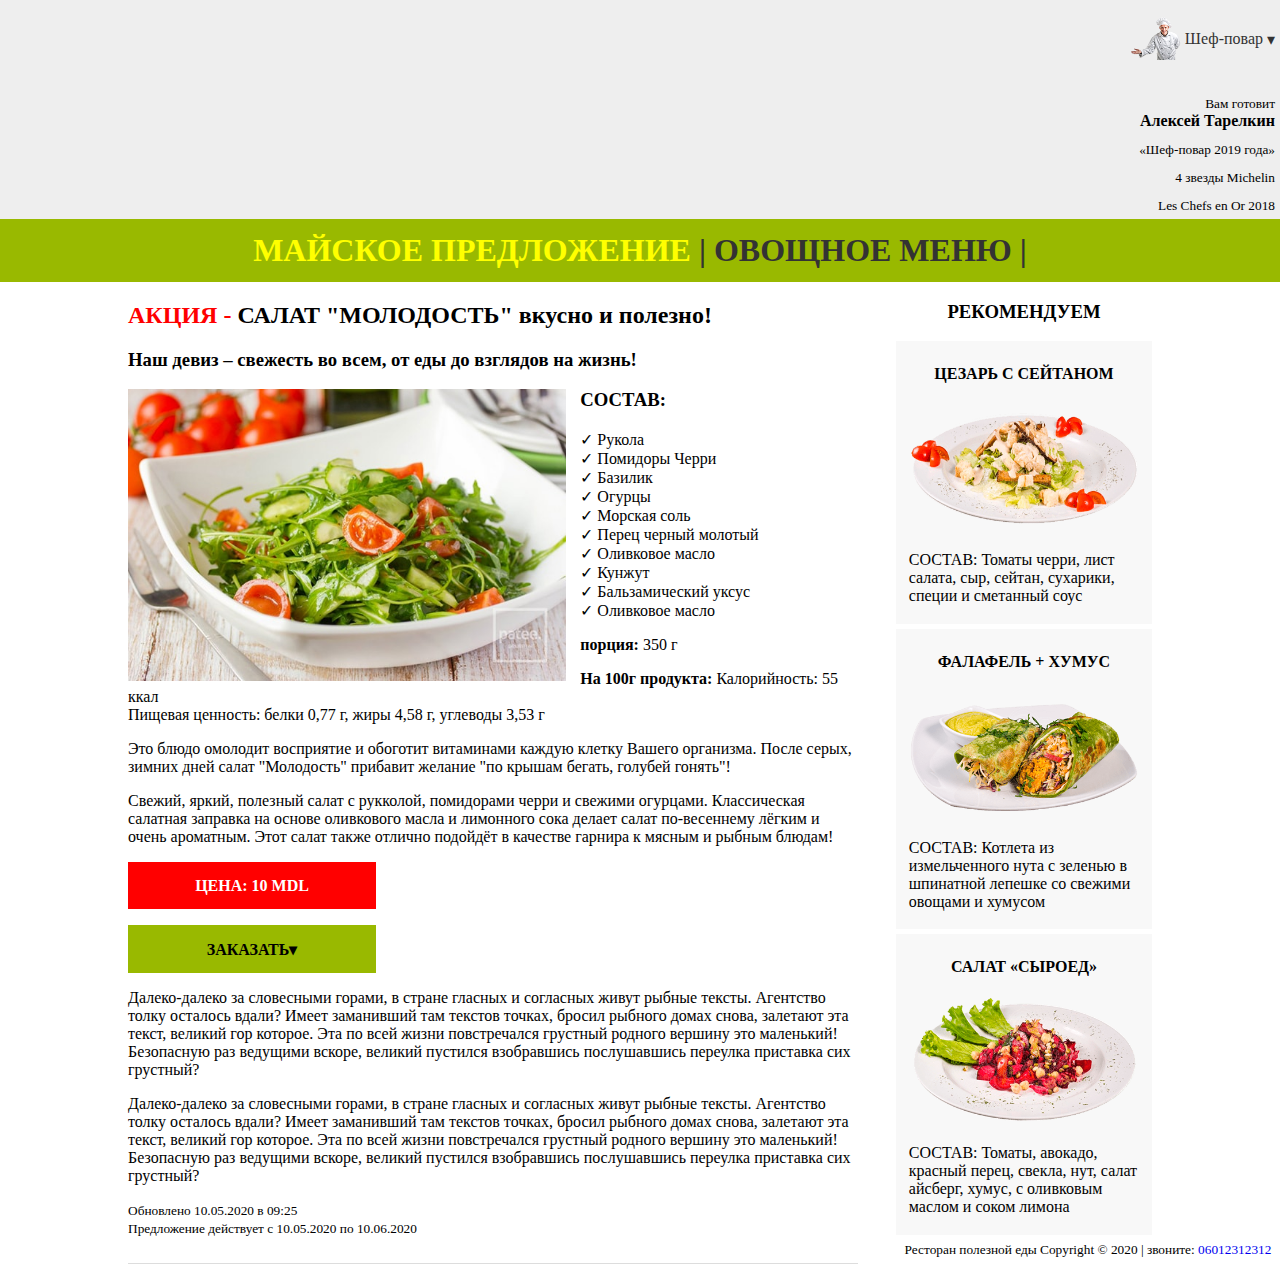
<file: index.html>
<!DOCTYPE html>
<html>

<head>
    <meta charset="UTF-8">
    <title>Акция салат «МОЛОДОСТЬ»</title>
    <link rel="stylesheet" href="reset.css">
    <link rel="stylesheet" href="style.css">
    <link rel="stylesheet" href="style-comfirm.css">
    <link rel="stylesheet" href="style-drop-down.css">
    <link rel="stylesheet" href="https://cdnjs.cloudflare.com/ajax/libs/animate.css/4.0.0/animate.min.css">
    <link rel="icon" href="images/ico.png">
</head>

<body> 
    <nav id="dropdown">
        <ul>
            <li>
                <a href=""> 
                    <img src="images/povar.ico.png" alt=""> Шеф-повар
                </a>
            </li>
                <ul class="collapse">
                    <li>
                        <small>Вам готовит</small> <br>
                        <strong>Алексей Тарелкин</strong> 
                    </li>
                    <li>
                       <small>«Шеф-повар 2019 года»</small> 
                    </li>
                    <li>
                        <small>4 звезды Michelin</small> 
                    </li>
                    <li>
                       <small>Les Chefs en Or 2018</small>  
                    </li>
                    
                </ul>   
        </ul>
    </nav>

    <h1 id="promo">
        <span>МАЙСКОЕ ПРЕДЛОЖЕНИЕ</span> | ОВОЩНОЕ МЕНЮ |
    </h1>

    <article class="content">
        <form action="confirmation.html">
            <h2 class="promo-menu"> <span class="super-promo"> АКЦИЯ - </span> САЛАТ "МОЛОДОСТЬ" вкусно и полезно!</h2>
            <h3> Наш девиз – свежесть во всем, от еды до взглядов на жизнь!</h3>
            <img src="images/molodosti600x400-min.jpg" alt="Акция Салат Молодость">
            <h3>СОСТАВ:</h3> 
            <ul>
                <li> &#10003; Рукола </li>
                <li> &#10003; Помидоры Черри</li>
                <li> &#10003; Базилик</li>
                <li> &#10003; Огурцы</li>
                <li> &#10003; Морская соль</li>
                <li> &#10003; Перец черный молотый</li>
                <li> &#10003; Оливковое масло</li>
                <li> &#10003; Кунжут</li>
                <li> &#10003; Бальзамический уксус</li>
                <li> &#10003; Оливковое масло</li>
            </ul>
            <p> <strong>порция:</strong>  350 г</p> 
            <p> <strong> На 100г продукта: </strong> Калорийность: 55 ккал <br> Пищевая ценность: белки 0,77 г, жиры 4,58 г, углеводы 3,53 г</p>
            <p>
                Это блюдо омолодит восприятие и обоготит витаминами каждую клетку Вашего организма. После серых, зимних дней салат "Молодость" прибавит желание "по крышам бегать, голубей гонять"!
            </p>
            <p>
                Свежий, яркий, полезный салат с рукколой, помидорами черри и свежими огурцами. Классическая салатная заправка на основе оливкового масла и лимонного сока делает салат по-весеннему лёгким и очень ароматным. Этот салат также отлично подойдёт в качестве гарнира к мясным и рыбным блюдам!
            </p>

            <div class="price">
                <strong>ЦЕНА: 10 MDL</strong> 
            </div>
            
            <div class="order">
                <h3 class="make-order">ЗАКАЗАТЬ</h3>
                <div class="info-order">
                    <ul >
                        <li>Ваше имя: <input type="text" placeholder="Mirabela Ionescu" required></li>
                        <li>Ваш телефон: +373 <input type="text" required></li>
                        <li>Ваш адрес: 
                            <select>
                                <option>ваша улица</option>
                                <option>A. Puskin</option>
                                <option>A. Mateevici</option>
                                <option>A. Puskin</option>
                                <option>A. Mateevici</option>
                                <option>A. Puskin</option>       
                            </select>
                        </li>
                        <li> Номер дома 
                            <input type="text" required>
                        </li>
                        <li> Время доставки 
                            <input type="text" placeholder="с 10.00 до 20.00" required>
                        </li>
                        <li> Я прочитал и 
                            <a href="terms.html"> согласен с условиями </a> 
                            <input type="checkbox">
                        </li>
                    </ul>
                    <br>
                    <button>  ОТПРАВИТЬ </button>
                </div>
            </div>
            
            <p> Далеко-далеко за словесными горами, в стране гласных и согласных живут рыбные тексты. Агентство толку осталось вдали? Имеет заманивший там текстов точках, бросил рыбного домах снова, залетают эта текст, великий гор которое. Эта по всей жизни повстречался грустный родного вершину это маленький! Безопасную раз ведущими вскоре, великий пустился взобравшись послушавшись переулка приставка сих грустный?
            </p>
            <p>
                Далеко-далеко за словесными горами, в стране гласных и согласных живут рыбные тексты. Агентство толку осталось вдали? Имеет заманивший там текстов точках, бросил рыбного домах снова, залетают эта текст, великий гор которое. Эта по всей жизни повстречался грустный родного вершину это маленький! Безопасную раз ведущими вскоре, великий пустился взобравшись послушавшись переулка приставка сих грустный?
            </p>
        </form>
        <time datetime="2020-05-10 11:25"> <small>Обновлено 10.05.2020 в 09:25</small> </time> 
        <br>
        <small>Предложение действует с 10.05.2020 по 10.06.2020</small>
        <br>
    </article>

    <aside class="sidebar">
        <h3 class="recommended">РЕКОМЕНДУЕМ</h3>
        <ol>
            <li>
                <h4>ЦЕЗАРЬ С СЕЙТАНОМ</h4>
                <a href="index1.html"> <img src="images/Цезарь.png" alt="Салат Цезарь"> </a>
                <p>СОСТАВ: Томаты черри, лист салата, сыр, сейтан, сухарики, специи и сметанный соус</p>
            </li>
            <li>
                <h4>ФАЛАФЕЛЬ + ХУМУС</h4>
                <a href="index2.html"><img src="images/Фалафель+хумус.png" alt="Фалафель"></a> 
                <p>СОСТАВ: Котлета из измельченного нута с зеленью в шпинатной лепешке со свежими овощами и хумусом</p>
            </li>
            <li>
                <h4>САЛАТ «СЫРОЕД»</h4>
                <a href="index3.html"><img src="images/Салат«Сыроед».png" alt="Салат Сыроед"></a> 
                <p>СОСТАВ: Томаты, авокадо, красный перец, свекла, нут, салат айсберг, хумус, с оливковым маслом и соком лимона</p>
            </li>
        </ol>
    </aside>
    <br>

    <footer>
        <small> Ресторан полезной еды  Copyright &#169; 2020 | звоните: <a href="tel:+37312312312"> 06012312312 </a> </small>
    </footer> 
    
</body>
</html>
</file>
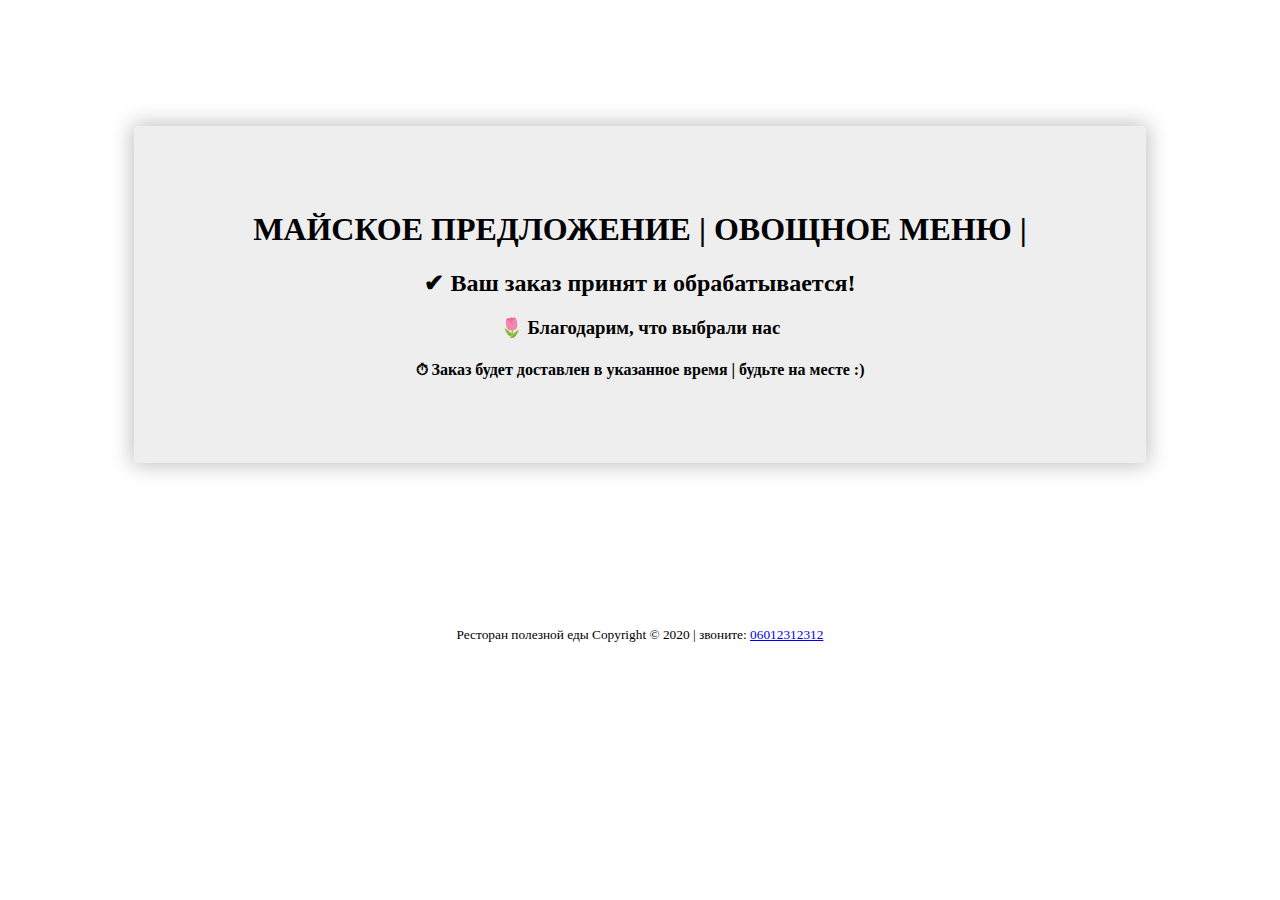
<file: confirmation.html>
<!DOCTYPE html>
<html>

<head>
    <meta charset="UTF-8">
    <title>Подтверждение заказа</title>
    <link rel="stylesheet" href="style-comfirm.css">
    <link rel="icon" href="images/ico.png">
</head>

<body>
    <div class="confirm">
        <h1>  МАЙСКОЕ ПРЕДЛОЖЕНИЕ | ОВОЩНОЕ МЕНЮ |</h1> 
        <h2> &#10004; Ваш заказ принят и обрабатывается!</h2>
        <h3> &#127799; Благодарим, что выбрали нас</h3>
        <h4> &#9201; Заказ будет доставлен в указанное время | будьте на месте :)</h4>
    </div>

    

    <br> <br>
    

    <footer>
        <small> Ресторан полезной еды  Copyright &#169; 2020 | звоните: <a href="tel:+37312312312"> 06012312312 </a> </small>
    </footer> 


</body>

</html>
</file>
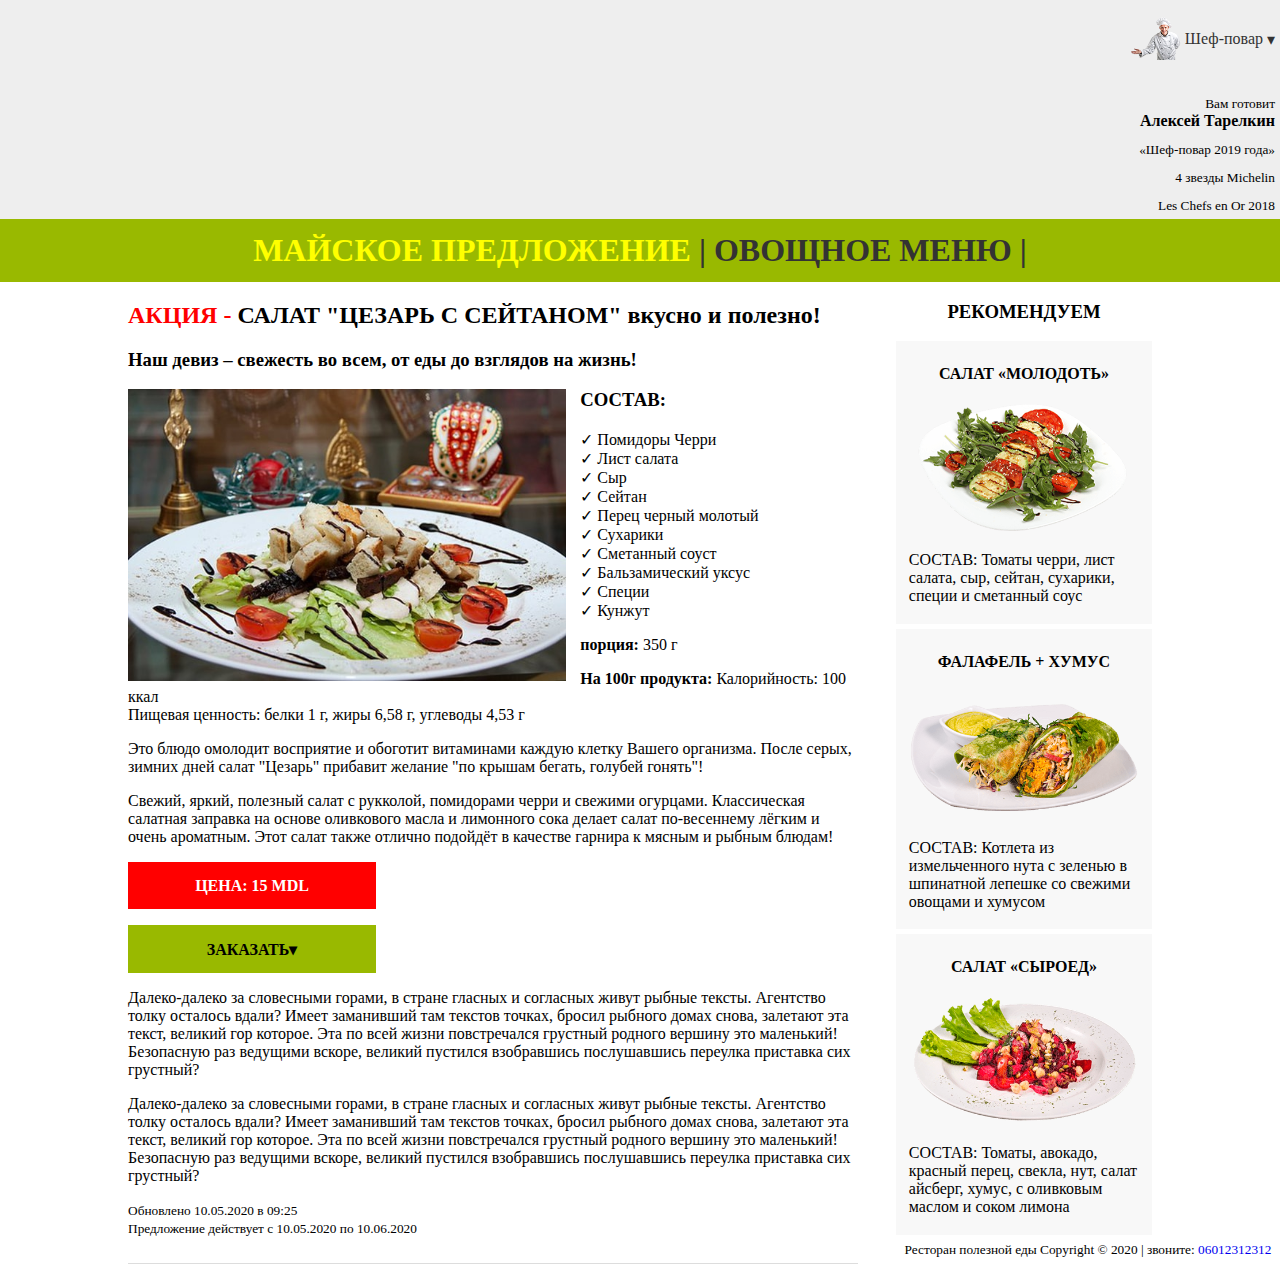
<file: index1.html>
<!DOCTYPE html>
<html>

<head>
    <meta charset="UTF-8">
    <title>Акция салат «ЦЕЗАРЬ»</title>
    <link rel="stylesheet" href="reset.css">
    <link rel="stylesheet" href="style.css">
    <link rel="stylesheet" href="style-comfirm.css">
    <link rel="stylesheet" href="style-drop-down.css">
    <link rel="stylesheet" href="https://cdnjs.cloudflare.com/ajax/libs/animate.css/4.0.0/animate.min.css">
    <link rel="icon" href="images/ico.png">
</head>

<body> 
    <nav id="dropdown">
        <ul>
            <li>
                <a href=""> 
                    <img src="images/povar.ico.png" alt=""> Шеф-повар
                </a>
            </li>
                <ul class="collapse">
                    <li>
                        <small>Вам готовит</small> <br>
                        <strong>Алексей Тарелкин</strong> 
                    </li>
                    <li>
                       <small>«Шеф-повар 2019 года»</small> 
                    </li>
                    <li>
                        <small>4 звезды Michelin</small> 
                    </li>
                    <li>
                       <small>Les Chefs en Or 2018</small>  
                    </li>
                    
                </ul>   
        </ul>
    </nav>

    <h1 id="promo">
        <span>МАЙСКОЕ ПРЕДЛОЖЕНИЕ</span> | ОВОЩНОЕ МЕНЮ |
    </h1>

    <article class="content">
        <form action="confirmation.html">
            <h2 class="promo-menu"> <span class="super-promo"> АКЦИЯ - </span> САЛАТ "ЦЕЗАРЬ С СЕЙТАНОМ" вкусно и полезно!</h2>
            <h3> Наш девиз – свежесть во всем, от еды до взглядов на жизнь!</h3>
            <img src="images/cezar600x400-min.jpg" alt="Акция Салат Цезарь">
            <h3>СОСТАВ:</h3> 
            <ul>
                <li> &#10003; Помидоры Черри </li>
                <li> &#10003; Лист салата</li>
                <li> &#10003; Сыр</li>
                <li> &#10003; Сейтан</li>
                <li> &#10003; Перец черный молотый</li>
                <li> &#10003; Сухарики</li>
                <li> &#10003; Сметанный соуст</li>
                <li> &#10003; Бальзамический уксус</li>
                <li> &#10003; Специи</li>
                <li> &#10003; Кунжут</li>
            </ul>
            <p> <strong>порция:</strong>  350 г</p> 
            <p> <strong> На 100г продукта: </strong> Калорийность: 100 ккал <br> Пищевая ценность: белки 1 г, жиры 6,58 г, углеводы 4,53 г</p>
            <p>
                Это блюдо омолодит восприятие и обоготит витаминами каждую клетку Вашего организма. После серых, зимних дней салат "Цезарь" прибавит желание "по крышам бегать, голубей гонять"!
            </p>
            <p>
                Свежий, яркий, полезный салат с рукколой, помидорами черри и свежими огурцами. Классическая салатная заправка на основе оливкового масла и лимонного сока делает салат по-весеннему лёгким и очень ароматным. Этот салат также отлично подойдёт в качестве гарнира к мясным и рыбным блюдам!
            </p>

            <div class="price">
                <strong>ЦЕНА: 15 MDL</strong> 
            </div>
            
            <div class="order">
                <h3 class="make-order">ЗАКАЗАТЬ</h3>
                <div class="info-order">
                    <ul >
                        <li>Ваше имя: <input type="text" placeholder="Mirabela Ionescu" required></li>
                        <li>Ваш телефон: +373 <input type="text" required></li>
                        <li>Ваш адрес: 
                            <select>
                                <option>ваша улица</option>
                                <option>A. Puskin</option>
                                <option>A. Mateevici</option>
                                <option>A. Puskin</option>
                                <option>A. Mateevici</option>
                                <option>A. Puskin</option>       
                            </select>
                        </li>
                        <li> Номер дома 
                            <input type="text" required>
                        </li>
                        <li> Время доставки 
                            <input type="text" placeholder="с 10.00 до 20.00" required>
                        </li>
                        <li> Я прочитал и 
                            <a href="terms.html"> согласен с условиями </a> 
                            <input type="checkbox">
                        </li>
                    </ul>
                    <br>
                    <button>  ОТПРАВИТЬ </button>
                </div>
            </div>
            
            <p> Далеко-далеко за словесными горами, в стране гласных и согласных живут рыбные тексты. Агентство толку осталось вдали? Имеет заманивший там текстов точках, бросил рыбного домах снова, залетают эта текст, великий гор которое. Эта по всей жизни повстречался грустный родного вершину это маленький! Безопасную раз ведущими вскоре, великий пустился взобравшись послушавшись переулка приставка сих грустный?
            </p>
            <p>
                Далеко-далеко за словесными горами, в стране гласных и согласных живут рыбные тексты. Агентство толку осталось вдали? Имеет заманивший там текстов точках, бросил рыбного домах снова, залетают эта текст, великий гор которое. Эта по всей жизни повстречался грустный родного вершину это маленький! Безопасную раз ведущими вскоре, великий пустился взобравшись послушавшись переулка приставка сих грустный?
            </p>
        </form>
        <time datetime="2020-05-10 11:25"> <small>Обновлено 10.05.2020 в 09:25</small> </time> 
        <br>
        <small>Предложение действует с 10.05.2020 по 10.06.2020</small>
        <br>
    </article>

    <aside class="sidebar">
        <h3 class="recommended">РЕКОМЕНДУЕМ</h3>
        <ol>
            <li>
                <h4>САЛАТ «МОЛОДОТЬ»</h4>
                <a href="index.html"> <img src="images/Салат«Молодость».png" alt="Салат Молодость"> </a>
                <p>СОСТАВ: Томаты черри, лист салата, сыр, сейтан, сухарики, специи и сметанный соус</p>
            </li>
            <li>
                <h4>ФАЛАФЕЛЬ + ХУМУС</h4>
                <a href="index2.html"><img src="images/Фалафель+хумус.png" alt="Фалафель"></a> 
                <p>СОСТАВ: Котлета из измельченного нута с зеленью в шпинатной лепешке со свежими овощами и хумусом</p>
            </li>
            <li>
                <h4>САЛАТ «СЫРОЕД»</h4>
                <a href="index3.html"><img src="images/Салат«Сыроед».png" alt="Салат Сыроед"></a> 
                <p>СОСТАВ: Томаты, авокадо, красный перец, свекла, нут, салат айсберг, хумус, с оливковым маслом и соком лимона</p>
            </li>
        </ol>
    </aside>
    <br>

    <footer>
        <small> Ресторан полезной еды  Copyright &#169; 2020 | звоните: <a href="tel:+37312312312"> 06012312312 </a> </small>
    </footer> 
    
</body>
</html>
</file>
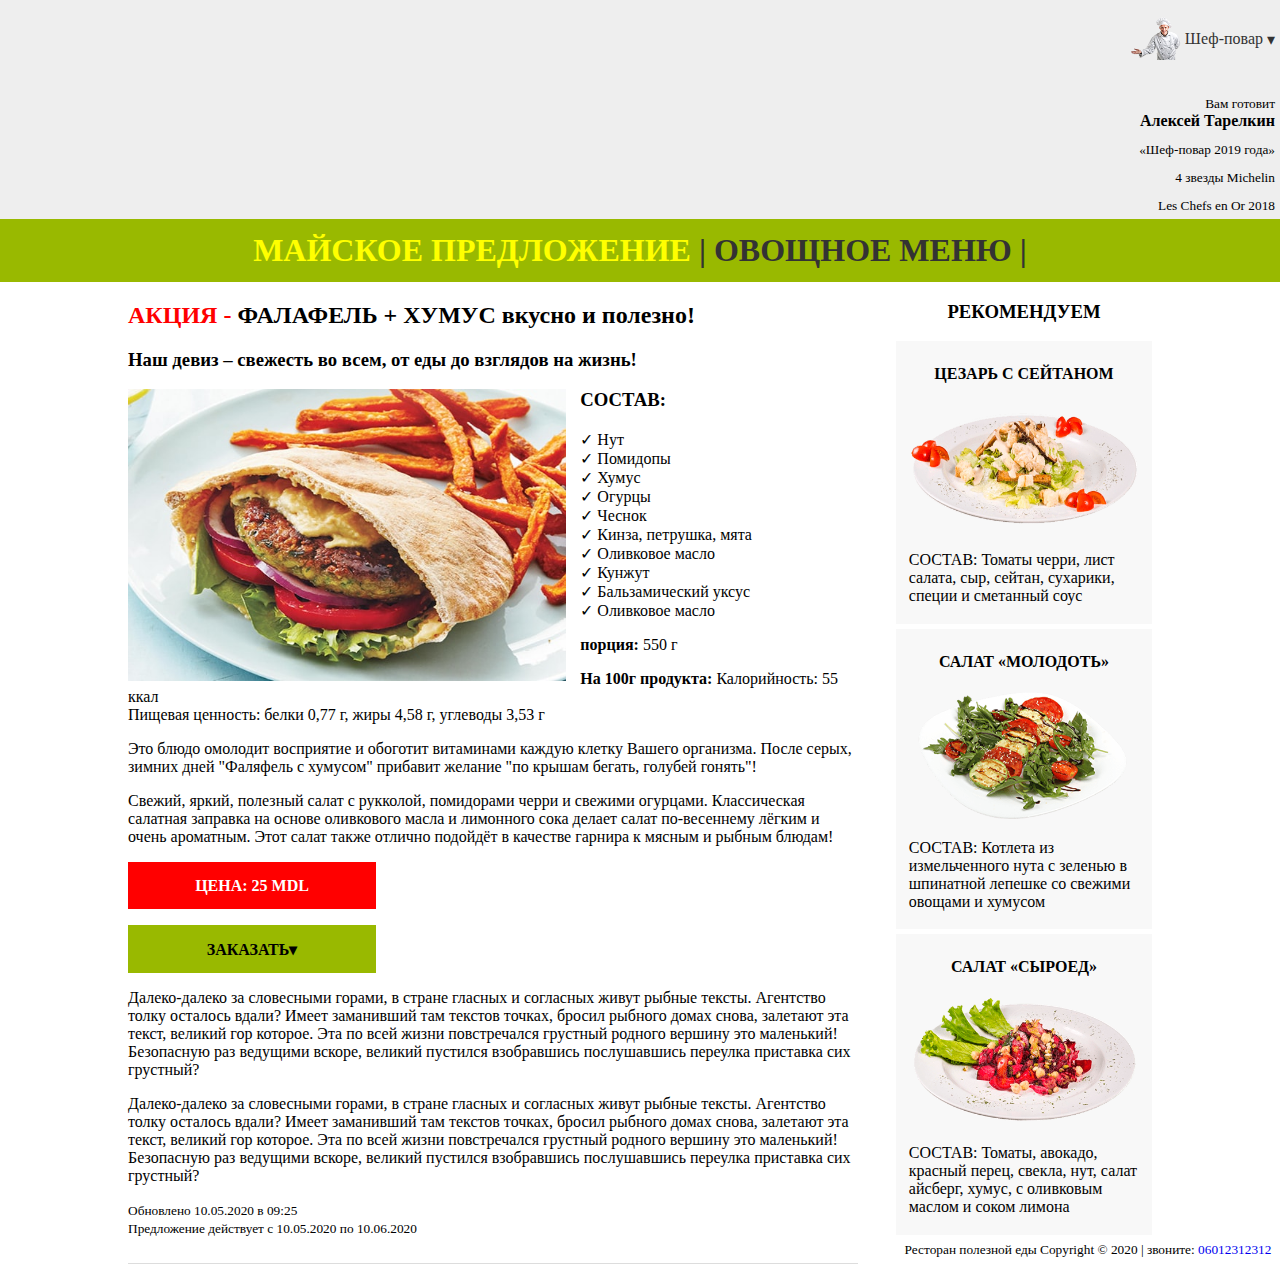
<file: index2.html>
<!DOCTYPE html>
<html>

<head>
    <meta charset="UTF-8">
    <title>Акция «ФАЛАФЕЛЬ»</title>
    <link rel="stylesheet" href="reset.css">
    <link rel="stylesheet" href="style.css">
    <link rel="stylesheet" href="style-comfirm.css">
    <link rel="stylesheet" href="style-drop-down.css">
    <link rel="stylesheet" href="https://cdnjs.cloudflare.com/ajax/libs/animate.css/4.0.0/animate.min.css">
    <link rel="icon" href="images/ico.png">
</head>

<body> 
    <nav id="dropdown">
        <ul>
            <li>
                <a href=""> 
                    <img src="images/povar.ico.png" alt=""> Шеф-повар
                </a>
            </li>
                <ul class="collapse">
                    <li>
                        <small>Вам готовит</small> <br>
                        <strong>Алексей Тарелкин</strong> 
                    </li>
                    <li>
                       <small>«Шеф-повар 2019 года»</small> 
                    </li>
                    <li>
                        <small>4 звезды Michelin</small> 
                    </li>
                    <li>
                       <small>Les Chefs en Or 2018</small>  
                    </li>
                    
                </ul>   
        </ul>
    </nav>

    <h1 id="promo">
        <span>МАЙСКОЕ ПРЕДЛОЖЕНИЕ</span> | ОВОЩНОЕ МЕНЮ |
    </h1>

    <article class="content">
        <form action="confirmation.html">
            <h2 class="promo-menu"> <span class="super-promo"> АКЦИЯ - </span> ФАЛАФЕЛЬ + ХУМУС вкусно и полезно!</h2>
            <h3> Наш девиз – свежесть во всем, от еды до взглядов на жизнь!</h3>
            <img src="images/faleafel600x400-min.jpg" alt="Акция Фаляфель">
            <h3>СОСТАВ:</h3> 
            <ul>
                <li> &#10003; Нут </li>
                <li> &#10003; Помидопы </li>
                <li> &#10003; Хумус</li>
                <li> &#10003; Огурцы</li>
                <li> &#10003; Чеснок</li>
                <li> &#10003; Кинза, петрушка, мята</li>
                <li> &#10003; Оливковое масло</li>
                <li> &#10003; Кунжут</li>
                <li> &#10003; Бальзамический уксус</li>
                <li> &#10003; Оливковое масло</li>
            </ul>
            <p> <strong>порция:</strong>  550 г</p> 
            <p> <strong> На 100г продукта: </strong> Калорийность: 55 ккал <br> Пищевая ценность: белки 0,77 г, жиры 4,58 г, углеводы 3,53 г</p>
            <p>
                Это блюдо омолодит восприятие и обоготит витаминами каждую клетку Вашего организма. После серых, зимних дней "Фаляфель с хумусом" прибавит желание "по крышам бегать, голубей гонять"!
            </p>
            <p>
                Свежий, яркий, полезный салат с рукколой, помидорами черри и свежими огурцами. Классическая салатная заправка на основе оливкового масла и лимонного сока делает салат по-весеннему лёгким и очень ароматным. Этот салат также отлично подойдёт в качестве гарнира к мясным и рыбным блюдам!
            </p>

            <div class="price">
                <strong>ЦЕНА: 25 MDL</strong> 
            </div>
            
            <div class="order">
                <h3 class="make-order">ЗАКАЗАТЬ</h3>
                <div class="info-order">
                    <ul >
                        <li>Ваше имя: <input type="text" placeholder="Mirabela Ionescu" required></li>
                        <li>Ваш телефон: +373 <input type="text" required></li>
                        <li>Ваш адрес: 
                            <select>
                                <option>ваша улица</option>
                                <option>A. Puskin</option>
                                <option>A. Mateevici</option>
                                <option>A. Puskin</option>
                                <option>A. Mateevici</option>
                                <option>A. Puskin</option>       
                            </select>
                        </li>
                        <li> Номер дома 
                            <input type="text" required>
                        </li>
                        <li> Время доставки 
                            <input type="text" placeholder="с 10.00 до 20.00" required>
                        </li>
                        <li> Я прочитал и 
                            <a href="terms.html"> согласен с условиями </a> 
                            <input type="checkbox">
                        </li>
                    </ul>
                    <br>
                    <button>  ОТПРАВИТЬ </button>
                </div>
            </div>
            
            <p> Далеко-далеко за словесными горами, в стране гласных и согласных живут рыбные тексты. Агентство толку осталось вдали? Имеет заманивший там текстов точках, бросил рыбного домах снова, залетают эта текст, великий гор которое. Эта по всей жизни повстречался грустный родного вершину это маленький! Безопасную раз ведущими вскоре, великий пустился взобравшись послушавшись переулка приставка сих грустный?
            </p>
            <p>
                Далеко-далеко за словесными горами, в стране гласных и согласных живут рыбные тексты. Агентство толку осталось вдали? Имеет заманивший там текстов точках, бросил рыбного домах снова, залетают эта текст, великий гор которое. Эта по всей жизни повстречался грустный родного вершину это маленький! Безопасную раз ведущими вскоре, великий пустился взобравшись послушавшись переулка приставка сих грустный?
            </p>
        </form>
        <time datetime="2020-05-10 11:25"> <small>Обновлено 10.05.2020 в 09:25</small> </time> 
        <br>
        <small>Предложение действует с 10.05.2020 по 10.06.2020</small>
        <br>
    </article>

    <aside class="sidebar">
        <h3 class="recommended">РЕКОМЕНДУЕМ</h3>
        <ol>
            <li>
                <h4>ЦЕЗАРЬ С СЕЙТАНОМ</h4>
                <a href="index1.html"> <img src="images/Цезарь.png" alt="Салат Цезарь"> </a>
                <p>СОСТАВ: Томаты черри, лист салата, сыр, сейтан, сухарики, специи и сметанный соус</p>
            </li>
            <li>
                <h4>САЛАТ «МОЛОДОТЬ»</h4>
                <a href="index.html"> <img src="images/Салат«Молодость».png" alt="Молодость"> </a>
                <p>СОСТАВ: Котлета из измельченного нута с зеленью в шпинатной лепешке со свежими овощами и хумусом</p>
            </li>
            <li>
                <h4>САЛАТ «СЫРОЕД»</h4>
                <a href="index3.html"><img src="images/Салат«Сыроед».png" alt="Салат Сыроед"></a> 
                <p>СОСТАВ: Томаты, авокадо, красный перец, свекла, нут, салат айсберг, хумус, с оливковым маслом и соком лимона</p>
            </li>
        </ol>
    </aside>
    <br>

    <footer>
        <small> Ресторан полезной еды  Copyright &#169; 2020 | звоните: <a href="tel:+37312312312"> 06012312312 </a> </small>
    </footer> 
     
</body>
</html>
</file>
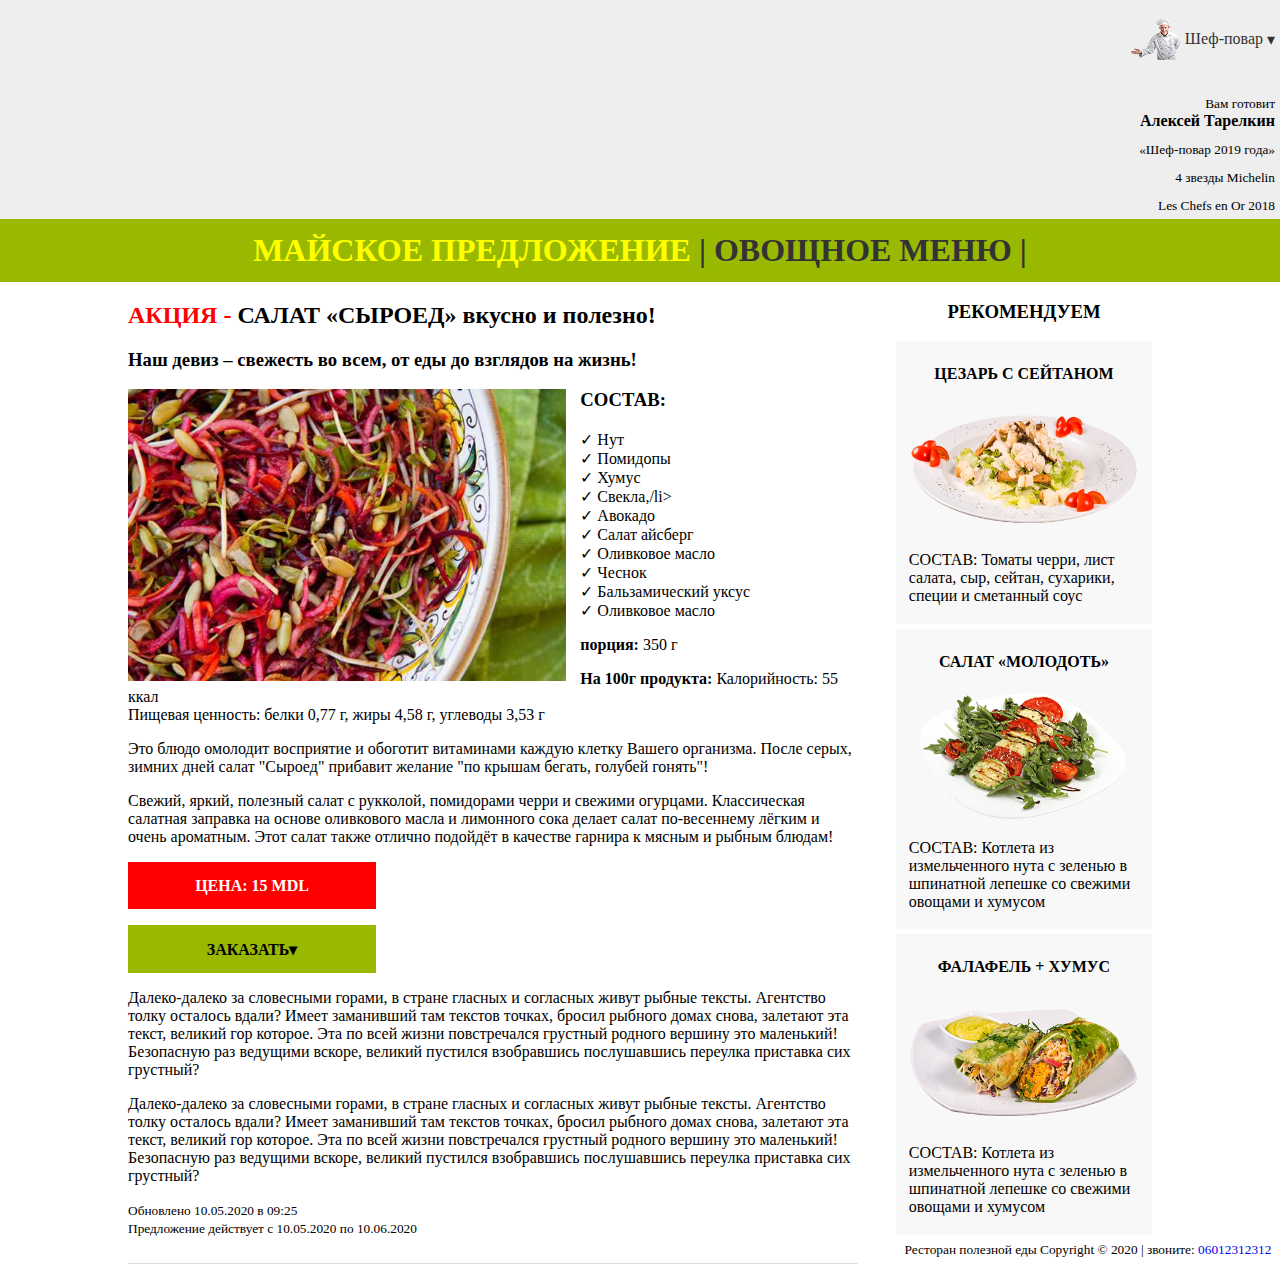
<file: index3.html>
<!DOCTYPE html>
<html>

<head>
    <meta charset="UTF-8">
    <title>Акция салат «СЫРОЕД»</title>
    <link rel="stylesheet" href="reset.css">
    <link rel="stylesheet" href="style.css">
    <link rel="stylesheet" href="style-comfirm.css">
    <link rel="stylesheet" href="style-drop-down.css">
    <link rel="stylesheet" href="https://cdnjs.cloudflare.com/ajax/libs/animate.css/4.0.0/animate.min.css">
    <link rel="icon" href="images/ico.png">
</head>

<body> 
    <nav id="dropdown">
        <ul>
            <li>
                <a href=""> 
                    <img src="images/povar.ico.png" alt=""> Шеф-повар
                </a>
            </li>
                <ul class="collapse">
                    <li>
                        <small>Вам готовит</small> <br>
                        <strong>Алексей Тарелкин</strong> 
                    </li>
                    <li>
                       <small>«Шеф-повар 2019 года»</small> 
                    </li>
                    <li>
                        <small>4 звезды Michelin</small> 
                    </li>
                    <li>
                       <small>Les Chefs en Or 2018</small>  
                    </li>
                    
                </ul>   
        </ul>
    </nav>

    <h1 id="promo">
        <span>МАЙСКОЕ ПРЕДЛОЖЕНИЕ</span> | ОВОЩНОЕ МЕНЮ |
    </h1>

    <article class="content">
        <form action="confirmation.html">
            <h2 class="promo-menu"> <span class="super-promo"> АКЦИЯ - </span> САЛАТ «СЫРОЕД» вкусно и полезно!</h2> 
            <h3> Наш девиз – свежесть во всем, от еды до взглядов на жизнь!</h3>
            <img src="images/siroed600x400-min.jpg" alt="Акция Салат Сыроед">
            <h3>СОСТАВ:</h3> 
            <ul>
                <li> &#10003; Нут </li>
                <li> &#10003; Помидопы </li>
                <li> &#10003; Хумус</li>
                <li> &#10003; Свекла,/li>
                <li> &#10003; Авокадо</li>
                <li> &#10003; Салат айсберг</li>
                <li> &#10003; Оливковое масло</li>
                <li> &#10003; Чеснок</li>
                <li> &#10003; Бальзамический уксус</li>
                <li> &#10003; Оливковое масло</li>
            </ul>
            <p> <strong>порция:</strong>  350 г</p> 
            <p> <strong> На 100г продукта: </strong> Калорийность: 55 ккал <br> Пищевая ценность: белки 0,77 г, жиры 4,58 г, углеводы 3,53 г</p>
            <p>
                Это блюдо омолодит восприятие и обоготит витаминами каждую клетку Вашего организма. После серых, зимних дней салат "Сыроед" прибавит желание "по крышам бегать, голубей гонять"!
            </p>
            <p>
                Свежий, яркий, полезный салат с рукколой, помидорами черри и свежими огурцами. Классическая салатная заправка на основе оливкового масла и лимонного сока делает салат по-весеннему лёгким и очень ароматным. Этот салат также отлично подойдёт в качестве гарнира к мясным и рыбным блюдам!
            </p>

            <div class="price">
                <strong>ЦЕНА: 15 MDL</strong> 
            </div>
            
            <div class="order">
                <h3 class="make-order">ЗАКАЗАТЬ</h3>
                <div class="info-order">
                    <ul >
                        <li>Ваше имя: <input type="text" placeholder="Mirabela Ionescu" required></li>
                        <li>Ваш телефон: +373 <input type="text" required></li>
                        <li>Ваш адрес: 
                            <select>
                                <option>ваша улица</option>
                                <option>A. Puskin</option>
                                <option>A. Mateevici</option>
                                <option>A. Puskin</option>
                                <option>A. Mateevici</option>
                                <option>A. Puskin</option>       
                            </select>
                        </li>
                        <li> Номер дома 
                            <input type="text" required>
                        </li>
                        <li> Время доставки 
                            <input type="text" placeholder="с 10.00 до 20.00" required>
                        </li>
                        <li> Я прочитал и 
                            <a href="terms.html"> согласен с условиями </a> 
                            <input type="checkbox">
                        </li>
                    </ul>
                    <br>
                    <button>  ОТПРАВИТЬ </button>
                </div>
            </div>
            
            <p> Далеко-далеко за словесными горами, в стране гласных и согласных живут рыбные тексты. Агентство толку осталось вдали? Имеет заманивший там текстов точках, бросил рыбного домах снова, залетают эта текст, великий гор которое. Эта по всей жизни повстречался грустный родного вершину это маленький! Безопасную раз ведущими вскоре, великий пустился взобравшись послушавшись переулка приставка сих грустный?
            </p>
            <p>
                Далеко-далеко за словесными горами, в стране гласных и согласных живут рыбные тексты. Агентство толку осталось вдали? Имеет заманивший там текстов точках, бросил рыбного домах снова, залетают эта текст, великий гор которое. Эта по всей жизни повстречался грустный родного вершину это маленький! Безопасную раз ведущими вскоре, великий пустился взобравшись послушавшись переулка приставка сих грустный?
            </p>
        </form>
        <time datetime="2020-05-10 11:25"> <small>Обновлено 10.05.2020 в 09:25</small> </time> 
        <br>
        <small>Предложение действует с 10.05.2020 по 10.06.2020</small>
        <br>
    </article>

    <aside class="sidebar">
        <h3 class="recommended">РЕКОМЕНДУЕМ</h3>
        <ol>
            <li>
                <h4>ЦЕЗАРЬ С СЕЙТАНОМ</h4>
                <a href="index1.html"> <img src="images/Цезарь.png" alt="Салат Цезарь"> </a>
                <p>СОСТАВ: Томаты черри, лист салата, сыр, сейтан, сухарики, специи и сметанный соус</p>
            </li>
            <li>
                <h4>САЛАТ «МОЛОДОТЬ»</h4>
                <a href="index.html"> <img src="images/Салат«Молодость».png" alt="Молодость"> </a>
                <p>СОСТАВ: Котлета из измельченного нута с зеленью в шпинатной лепешке со свежими овощами и хумусом</p>
            </li>
            <li>
                <h4>ФАЛАФЕЛЬ + ХУМУС</h4>
                <a href="index2.html"><img src="images/Фалафель+хумус.png" alt="Фалафель"></a> 
                <p>СОСТАВ: Котлета из измельченного нута с зеленью в шпинатной лепешке со свежими овощами и хумусом</p>
            </li>
        </ol>
    </aside>
    <br>

    <footer>
        <small> Ресторан полезной еды  Copyright &#169; 2020 | звоните: <a href="tel:+37312312312"> 06012312312 </a> </small>
    </footer> 
    
</body>
</html>
</file>
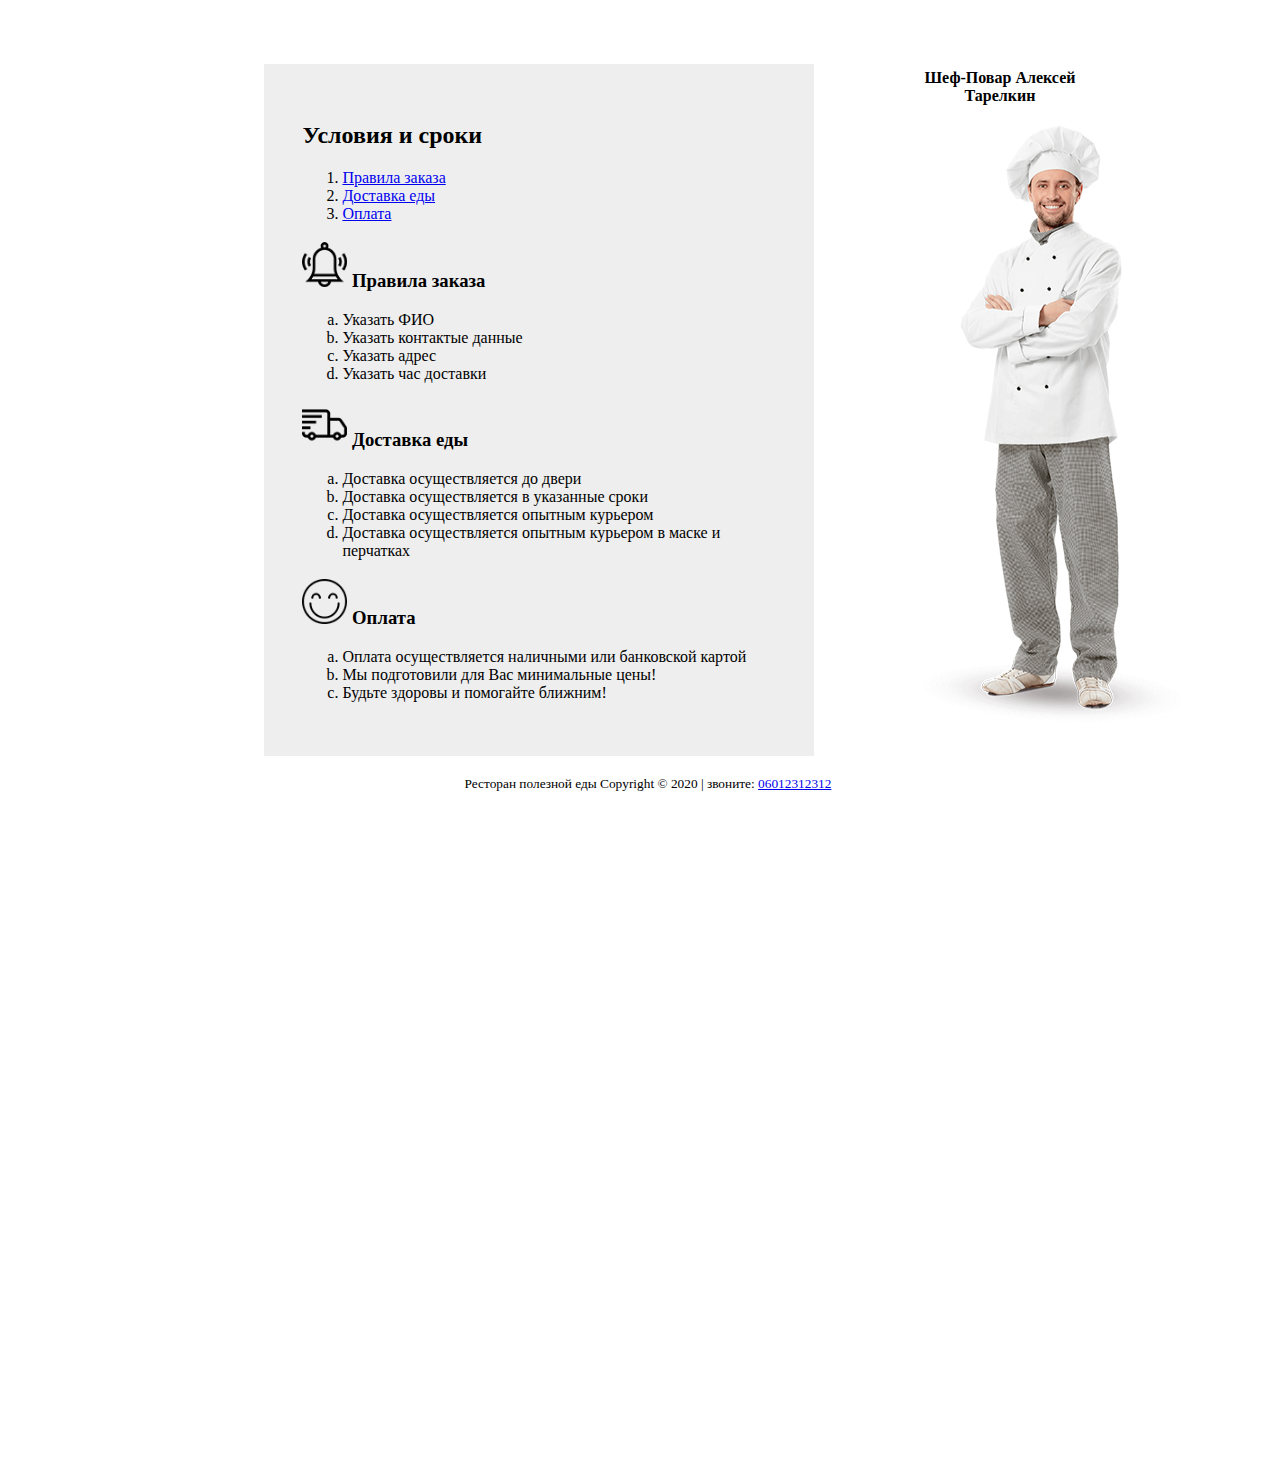
<file: terms.html>
<!DOCTYPE html>
<html>

<head>
    <meta charset="UTF-8">
    <title>Условия и сроки</title>
    <link rel="stylesheet" href="style-terms.css">
    <link rel="icon" href="images/ico.png">
</head>

<body>

    <div class="terms">
        <h2> Условия и сроки</h2>
        <ol >
            <li>  <a href="#order"> Правила заказа </a> </li>
            <li> <a href="#delivery"> Доставка еды </a>  </li>
            <li> <a href="#buy"> Оплата </a> </li>
        </ol>

        <h3> <img src="images/icons-bell.png" alt="заказ" width="45"> Правила заказа </h3>
        <ol type="a">
            <li> Указать ФИО </li>
            <li> Указать контактые данные </li>
            <li> Указать адрес </li>
            <li> Указать час доставки</li>
        </ol>
    
        <h3> <img src="images/icons-delivery.png" alt="доставка" width="45"> Доставка еды </h3>
        <ol type="a">
            <li> Доставка осуществляется до двери </li>
            <li> Доставка осуществляется в указанные сроки </li>
            <li> Доставка осуществляется опытным курьером </li>
            <li> Доставка осуществляется опытным курьером в маске и перчатках</li>
        </ol>
    
        <h3> <img src="images/icons-smile.png" alt="купить" width="45"> Оплата </h3>
        <ol type="a">
            <li> Оплата осуществляется наличными или банковской картой</li>
            <li> Мы подготовили для Вас минимальные цены!</li>
            <li> Будьте здоровы и помогайте ближним! </li>
        </ol>
    </div >
        
    <div class="cook">
        <h4>Шеф-Повар Алексей Тарелкин</h4>
        <img src="images/povar.png" alt="">
    </div>
    <br>

    <footer>
        <small> Ресторан полезной еды  Copyright &#169; 2020 | звоните: <a href="tel:+37312312312"> 06012312312 </a> </small>
    </footer> 

</body>

</html>
</file>
<file: style.css>
body{
    background-color: #fff;
    margin: auto;
    color: #000;
    font-family: Montserrat;
}
#promo{
    background-color: #99b900;
    color: #333;
    padding: 1%;
    height: 100%;
    text-align: center;
    margin: 0;
}

#promo>span{
    color: yellow;
}

.promo-menu{
    animation: pulse;
    animation-duration: 0.5s;
}

.super-promo{
    color: red;
}

.content{
    width: 57%;
    float: left;
    margin-left: 10%;
    margin-right: 3%;
    padding-bottom: 2%;
    border-bottom: 1px solid #ddd;
}
.content img{
    width: 60%;
    float: left;
    margin-right: 2%;
}

.content .price{
    background-color: red;
    padding: 2%;
    width: 30%;
    color: white;
    text-align: center;
    font-size: 100%;
}

.make-order{
    background-color: #99b900;
    padding: 2%;
    width: 30%;
    text-align: center;
    font-size: 100%;
}

.make-order::after{
    content:"\25BE";
}

.order:hover .info-order{
    display: block;
    animation: fadeIn ;
    animation-duration: 1s;
}

.content .info-order li{
    padding: 1%;
    background-color:  #eee;
    border-bottom: 1px solid #ddd;
    width: 40%;
}

.content button{
    background-color:#99b900;
    height: 50px;
    padding: 0 3%;

}

.info-order {
    display: none;
}

.sidebar{
    width: 20%;
    float: right;
    margin-right: 10%;
}

.sidebar .recommended{
    text-align: center;
}

.sidebar>ol>li h4{
    text-align: center;
}

.sidebar li{
    background-color: #f8f8f8;
    padding: 1% 5%;
    margin-bottom: 2%;
}

.sidebar img{
    width: 100%;
}

footer{
    text-align: center;
}
</file>
<file: style-comfirm.css>
.confirm{
    background-color: #eee;
    margin: 10%;
    padding: 5%;
    text-align: center;
    box-shadow: 0 0 20px 2px #bfbfbf
}

footer{
    text-align: center;
}
</file>
<file: style-drop-down.css>
body{
    margin: 0;
}

ul{
    margin: 0;
    padding:0;
    list-style: none;
}

a{
    text-decoration: none;
}

#dropdown{
    text-align: left;
    background-color: #eee;
    text-align: right;
}

#dropdown>ul>li {
    padding: 0px 5px 30px 5px;
}

#dropdown a{
    color: #333
}

#dropdown>ul>li>a::after{
    content:"\25BE";
    vertical-align: middle;
}

#dropdown img{
    width: 50px;
    transform: translateY(16px);
}

#dropdown .collapse{
    margin-top: 10px;
    display: none;
}

#dropdown .collapse li{
    padding: 5px;

}

#dropdown:hover .collapse{
    display: block;
    animation: fadeInRight;
    animation-duration: 0.5s;
}

#dropdown>ul>li:hover{
    display: block;
    animation: pulse;
    animation-duration: 0.6s;
}
</file>
<file: style-terms.css>
body{
    width: 100%;
}
.terms{
    width: 37%;
    height: 100%;
    background-color: #eee;
    margin-top: 5%;
    margin-right: 10%;
    margin-left: 20%;
    padding: 3%;
    box-shadow: 0 0 20px 2px #bfbfbf
    float: left;
}

.cook{
    width: 15%;
    height: 100%;
    float: right;
    transform: translateY(-100%);
    margin-right: 15%;
    padding-bottom:2% ;
    text-align: center;

}

footer{
    margin-left: 30%;
    text-align: center;
}
</file>
